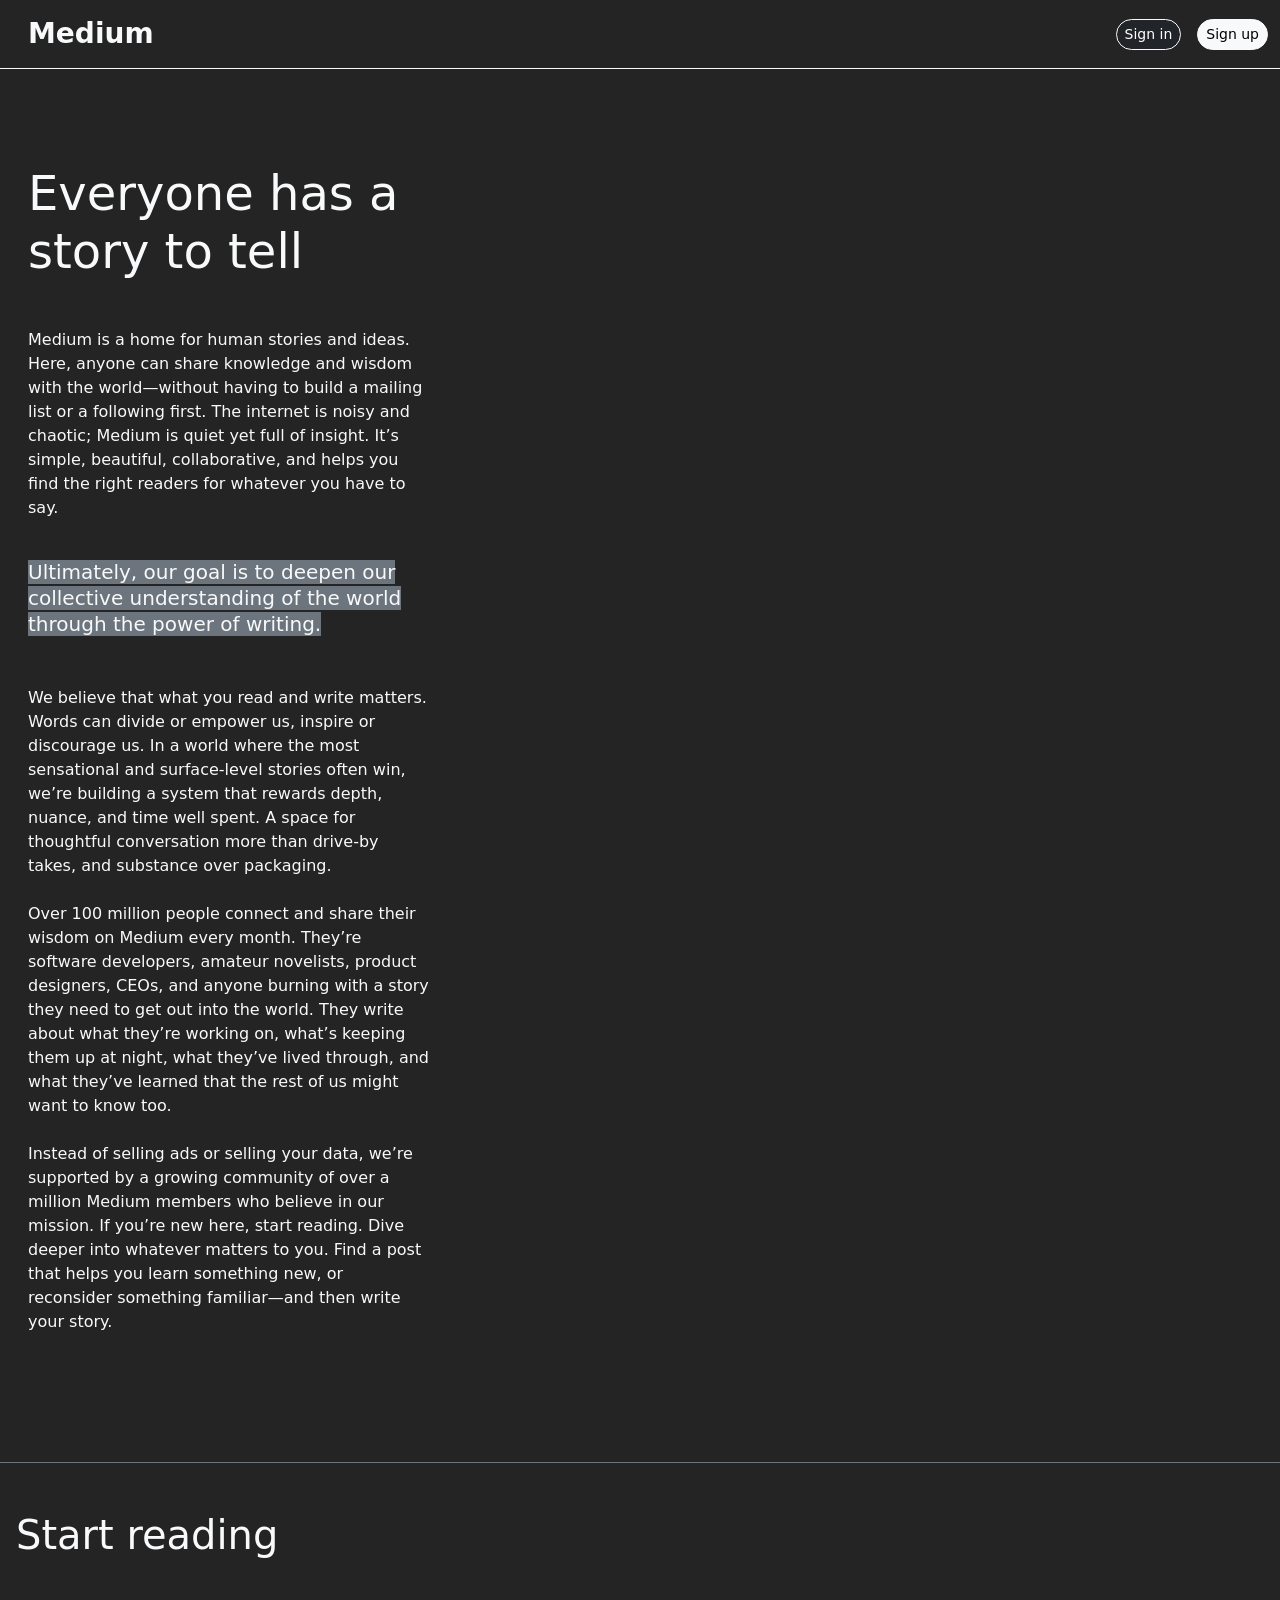
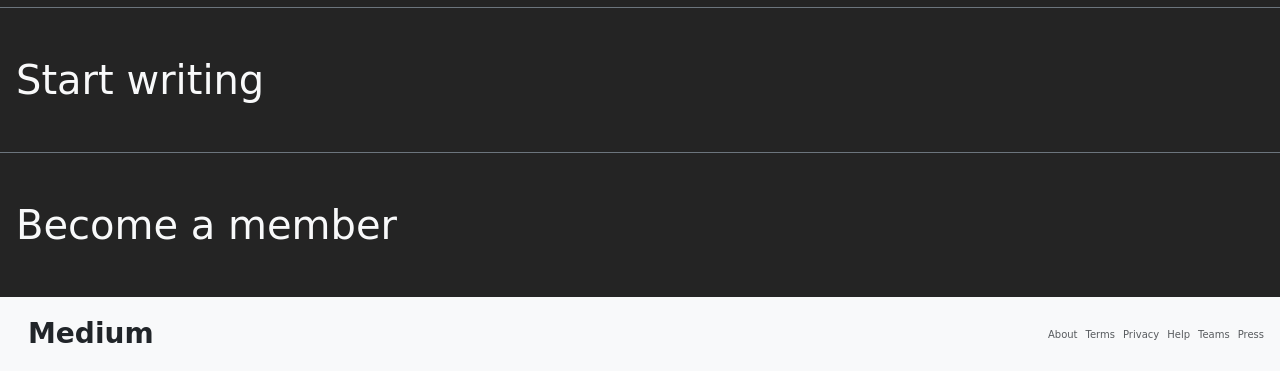
<file: ourstory.html>
<!doctype html>
<html lang="en">

<head>
    <meta charset="utf-8">
    <meta name="viewport" content="width=device-width, initial-scale=1">
    <title>Bootstrap demo</title>
    <link href="https://cdn.jsdelivr.net/npm/bootstrap@5.3.8/dist/css/bootstrap.min.css" rel="stylesheet"
        integrity="sha384-sRIl4kxILFvY47J16cr9ZwB07vP4J8+LH7qKQnuqkuIAvNWLzeN8tE5YBujZqJLB" crossorigin="anonymous">
    <link rel="stylesheet" href="https://cdnjs.cloudflare.com/ajax/libs/font-awesome/6.5.1/css/all.min.css"
        integrity="sha512-DTOQO9RWCH3ppGqcWaEA1BIZOC6xxalwEsw9c2QQeAIftl+Vegovlnee1c9QX4TctnWMn13TZye+giMm8e2LwA=="
        crossorigin="anonymous" referrerpolicy="no-referrer" />
    <link rel="stylesheet" href="style.css">
    <style>
        html,
        body {
            background-color: #242424 !important;
        }
    </style>
</head>

<body class=>
    <nav class="navbar navbar-expand-lg border-bottom border-light overflow-hidden">
        <div class="container-fluid">
            <a class="navbar-brand fw-bolder fs-3 text-light mx-3" href="index.html">Medium</a>
            <button class="navbar-toggler" type="button" data-bs-toggle="collapse" data-bs-target="#navbarNav"
                aria-controls="navbarNav" aria-expanded="false" aria-label="Toggle navigation">
                <span class="navbar-toggler-icon"></span>
            </button>
            <div class="collapse navbar-collapse" id="navbarNav">
                <button class="btn btn-dark ms-auto btn-sm rounded-pill text-center border-light mx-3"
                    data-bs-toggle="modal" data-bs-target="#loginModal">
                    Sign in </button>
                <button class="btn btn-light btn-sm rounded-pill text-center" data-bs-toggle="modal"
                    data-bs-target="#loginModal">
                    Sign up </button>
            </div>
        </div>
    </nav>

    <!-- hero section -->
    <div class="container-fluid text-light mt-5">
        <div class="row">
            <div class="col-sm-4 mt-5 mx-3">
                <h1 style="font-size: 3rem;">Everyone has a <br>story to tell</h1>
                <p class="mt-5">Medium is a home for human stories and ideas. Here, anyone can share knowledge and
                    wisdom with the world—without having to build a mailing list or a following first. The internet is
                    noisy and chaotic; Medium is quiet yet full of insight. It’s simple, beautiful, collaborative, and
                    helps you find the right readers for whatever you have to say.</p>
                <br>
                <h2 class="lead fw-normal bg-secondary d-inline">Ultimately, our goal is to deepen our collective
                    understanding of the world through the power of writing.</h2>
                <p class="mt-5">We believe that what you read and write matters. Words can divide or empower us, inspire
                    or discourage us. In a world where the most sensational and surface-level stories often win, we’re
                    building a system that rewards depth, nuance, and time well spent. A space for thoughtful
                    conversation more than drive-by takes, and substance over packaging. <br><br>Over 100 million people
                    connect and share their wisdom on Medium every month. They’re software developers, amateur
                    novelists, product designers, CEOs, and anyone burning with a story they need to get out into the
                    world. They write about what they’re working on, what’s keeping them up at night, what they’ve lived
                    through, and what they’ve learned that the rest of us might want to know too. <br><br>Instead of
                    selling ads or selling your data, we’re supported by a growing community of over a million Medium
                    members who believe in our mission. If you’re new here, start reading. Dive deeper into whatever
                    matters to you. Find a post that helps you learn something new, or reconsider something familiar—and
                    then write your story.</p>
            </div>
        </div>
    </div>
    <!-- hero section end -->
    <div class="row g-0">
        <div class="col-sm-12 p-5 overflow-hidden"></div>
    </div>
    <div class="row text-light py-3 g-0 mb-0">
        <div class="bg-dark col-sm-12"> <a href="#"
                class="custom-hover-link text-decoration-none text-light d-block py-5 border-bottom border-secondary border-top"
                data-bs-toggle="modal" data-bs-target="#loginModal">
                <h1 class="m-0 mx-3">Start reading</h1>
            </a>

            <a href="#"
                class="custom-hover-link text-decoration-none text-light d-block py-5 border-bottom border-secondary"
                data-bs-toggle="modal" data-bs-target="#loginModal">
                <h1 class="m-0 mx-3">Start writing</h1>
            </a>

            <a href="membership.html" class="custom-hover-link text-decoration-none text-light d-block py-5">
                <h1 class="m-0 mx-3">Become a member</h1>
            </a>

        </div>
    </div>

    <!-- footer -->
    <div class="container-fluid bg-light">
        <footer class="py-3 d-flex" style="margin-top: -16px;">
            <a class="navbar-brand fw-bolder fs-3 mx-3" href="index.html">Medium</a>
            <ul class="nav justify-content-center align-items-center ms-auto" style="font-size: 10px;">
                <li class="nav-item text-light"><a href="#" class="nav-link px-1 text-body-secondary">About</a></li>
                <li class="nav-item text-light"><a href="#" class="nav-link px-1 text-body-secondary">Terms</a></li>
                <li class="nav-item text-light"><a href="#" class="nav-link px-1 text-body-secondary">Privacy</a></li>
                <li class="nav-item text-light"><a href="#" class="nav-link px-1 text-body-secondary">Help</a></li>
                <li class="nav-item text-light"><a href="#" class="nav-link px-1 text-body-secondary">Teams</a></li>
                <li class="nav-item text-light"><a href="#" class="nav-link px-1 text-body-secondary">Press</a></li>
            </ul>
        </footer>
    </div>
    <!-- footer end-->
    <script src="https://cdn.jsdelivr.net/npm/bootstrap@5.3.8/dist/js/bootstrap.bundle.min.js"
        integrity="sha384-FKyoEForCGlyvwx9Hj09JcYn3nv7wiPVlz7YYwJrWVcXK/BmnVDxM+D2scQbITxI"
        crossorigin="anonymous"></script>

    <div class="modal fade" id="loginModal" tabindex="-1" aria-hidden="true">
        <div class="modal-dialog modal-dialog-centered">
            <div class="modal-content p-4 text-center border-0 shadow-lg" style="border-radius: 15px;">

                <div class="text-end">
                    <button type="button" class="btn-close" data-bs-dismiss="modal" aria-label="Close"></button>
                </div>

                <div class="modal-body">
                    <h2 class="fw-serif mb-5 mt-3">Welcome back.</h2>

                    <div class="d-grid gap-3 mx-auto" style="max-width: 320px;">

                        <button class="btn btn-outline-dark rounded-pill py-2 text-start px-4">
                            <i class="fab fa-google me-3 text-danger"></i> Sign in with Google
                        </button>

                        <button class="btn btn-outline-dark rounded-pill py-2 text-start px-4">
                            <i class="fab fa-facebook me-3 text-primary"></i> Sign in with Facebook
                        </button>

                        <button class="btn btn-outline-dark rounded-pill py-2 text-start px-4">
                            <i class="fab fa-apple me-3"></i> Sign in with Apple
                        </button>

                        <button class="btn btn-outline-dark rounded-pill py-2 text-start px-4">
                            <i class="fab fa-x-twitter me-3"></i> Sign in with X
                        </button>

                        <button class="btn btn-outline-dark rounded-pill py-2 text-start px-4">
                            <i class="fa-regular fa-envelope me-3"></i> Sign in with email
                        </button>

                    </div>

                    <p class="mt-5 small text-muted">
                        No account? <a href="#" class="text-success fw-bold text-decoration-none">Create one</a>
                    </p>
                    <p class="small text-muted mt-2">
                        Forgot email or trouble signing in? <a href="#" class="text-secondary text-decoration-none">Get
                            help</a>
                    </p>
                </div>
            </div>
        </div>
    </div>
</body>

</html>
</file>
<file: style.css>
html, body{
    background-color: #f7f4ed !important;
}

#homepage {
    margin-left: auto !important;
}

.hero-text {
    overflow-wrap: break-word;
    word-wrap: break-word;
    hyphens:auto; 
}

.custom-hover-link {
    background-color: #242424; 
    transition: all 0.3s ease;
}

.custom-hover-link:hover {
    background-color: white !important;
}

.custom-hover-link:hover h1 {
    color: black !important;
}

.story-card {
    max-width: 500px;
    background-color: #d1e8e2; /* Görseldeki o yeşilimsi ton */
    border: 1px solid rgba(0,0,0,0.1);
}

.image-container {
    width: 100%;
    height: 350px;
    background-color: #d1e8e2; /* Maskelenen yerlerden bu renk görünecek */
}

.masked-image {
    width: 100%;
    height: 100%;
    object-fit: cover;

    /* MASKELERE: Üst %60 tam görünür, alt %100'e doğru tamamen şeffaflaşır */
    -webkit-mask-image: linear-gradient(to bottom, black 60%, transparent 100%);
    mask-image: linear-gradient(to bottom, black 60%, transparent 100%);
}

.content-area {
    background-color: #d1e8e2;
}

.sticky-text {
    position: -webkit-sticky;
    position: sticky;
    top: 56px; 
    height: fit-content;
    padding-bottom: 40px;
}

@media (min-width: 576px) {
    .sticky-text hr {
        display: none !important;
    }
}

@keyframes bgTransition {
    0%   { background-color: rgba(255, 193, 7, 0.1); }
    33%  { background-color: rgba(13, 202, 240, 0.1); }
    66%  { background-color: rgba(25, 135, 84, 0.1); }
    100% { background-color: rgba(255, 193, 7, 0.1); }
}

.last-content {
    animation: bgTransition 9s ease-in-out infinite;
}
</file>
